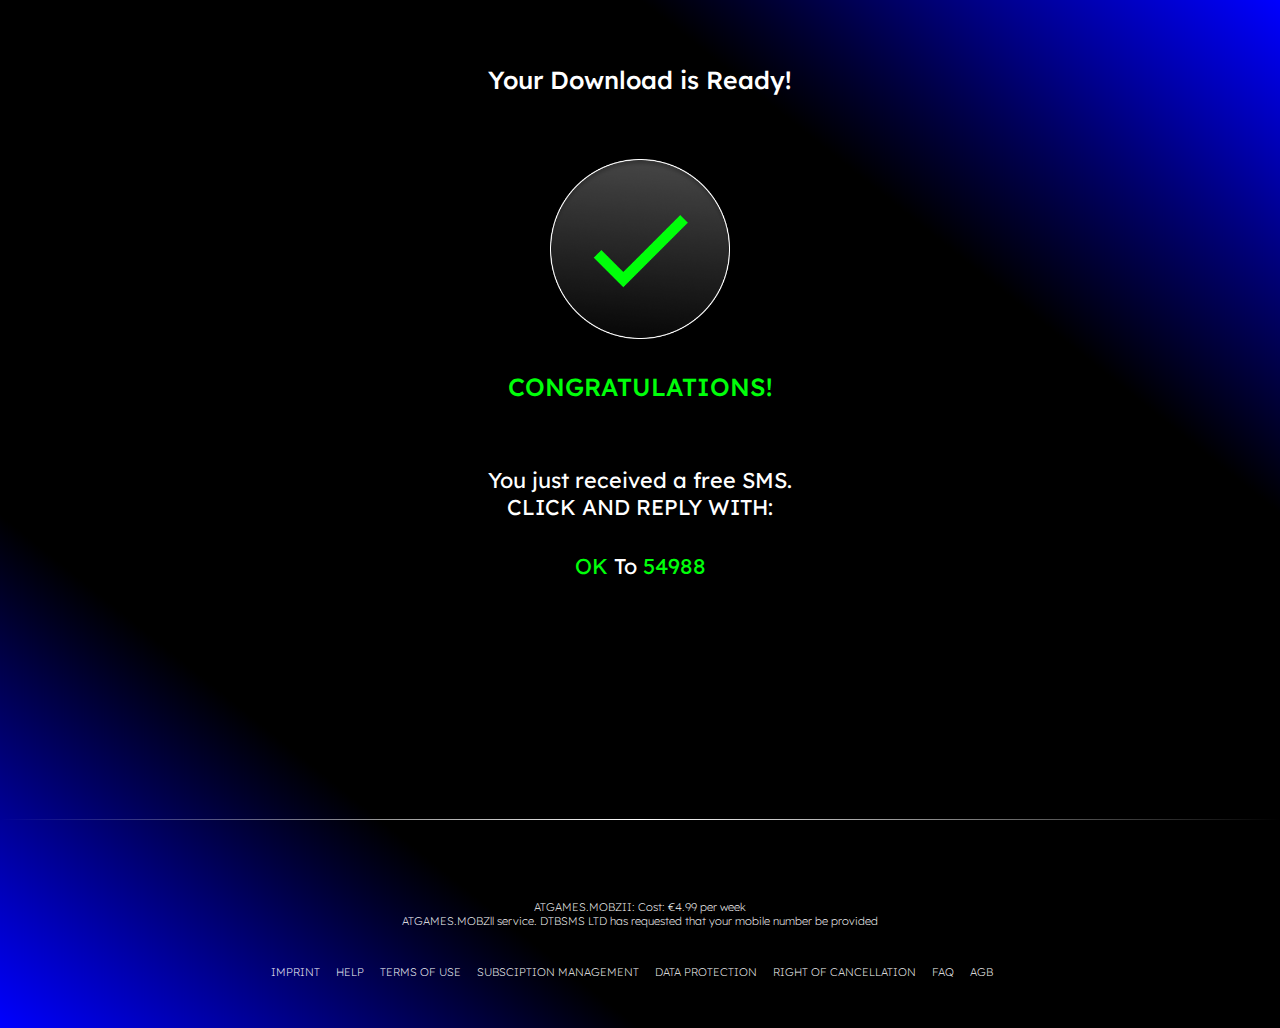
<file: secondpage.html>
<!DOCTYPE html>
<html lang="en">
<head>
    <meta charset="UTF-8">
    <meta name="viewport" content="width=device-width, initial-scale=1.0">
    <title>AT 2nd Page</title>
    <link rel="stylesheet" href="secondpagestyle.css">
    <linkhref="https://cdn.jsdelivr.net/npm/remixicon@4.1.0/fonts/remixicon.css" rel="stylesheet"/>
    <link rel="preconnect" href="https://fonts.googleapis.com">
    <link rel="preconnect" href="https://fonts.gstatic.com" crossorigin>
    <link href="https://fonts.googleapis.com/css2?family=Lexend:wght@100..900&display=swap" rel="stylesheet">
</head>
<body>
    <div class="heading">Your Download is Ready!</div>
    <div class="icon"><img src="img/Group 1707478687.png" alt=""><span class="congo">CONGRATULATIONS!</span></div>
    <div class="sms">You just received a free SMS.<br>CLICK AND REPLY WITH:</div>
    <div class="ok"><span>OK</span> To <span>54988</span></div>
    <div class="hrline"></div>
    <footer>
        <div class="footer">
        <p class="ftln1">ATGAMES.MOBZII: Cost: €4.99 per week</p>
        <p>ATGAMES.MOBZll service. DTBSMS LTD has requested that your mobile number be provided</p>
        </div>
        <div class="links"><ul><li><a href="#">Imprint</a></li><li><a href="#">Help</a></li><li><a href="#">Terms of use</a></li><li><a href="#">Subsciption Management
        </a></li><li><a href="#">Data Protection</a></li><li><a href="#">Right of Cancellation</a></li><li><a href="#">Faq</a></li><li><a href="#">Agb</a></li></ul>
        </div>
    </footer>

</body>
</html>
</file>
<file: secondpagestyle.css>
*{
    margin: 0;
    padding: 0;
    color: white;
    font-family: "Lexend", sans-serif;
    font-optical-sizing: auto;
    font-style: normal;
}
span{
    color: #00FF0A;
}
body{
    background:linear-gradient(to bottom left, blue, black,black, black, blue);
}
.heading{
    font-size: 1.25rem;
    font-size: clamp(1.25rem, 1.15rem + 0.5vw, 1.75rem);
    font-weight: 500;
    margin-top: 4rem;
    text-align: center;
}
.congo{
    font-size: 1.25rem;
    font-size: clamp(1.25rem, 1.15rem + 0.5vw, 1.75rem);
    font-weight: 500;
}
.sms{
    font-size: 1.125rem;
    font-size: clamp(1.125rem, 1.05rem + 0.375vw, 1.5rem);
}
.ok{
    font-size: 1.125rem;
    font-size: clamp(1.125rem, 1.05rem + 0.375vw, 1.5rem);
}
.icon{
    margin-top: 4rem;
    display: flex;
    flex-direction: column;
    gap: 2rem;
    align-items: center;
    justify-content: center;
}

.icon img{
    height: 20vh;
}
.sms{
    margin-top: 4rem;
    text-align: center;
}
.ok{
    margin-top: 2rem;
    text-align: center;
}
.hrline{
    display: flex;
    margin-top: 15rem;
    height: 1px;
    background: linear-gradient(to right, rgba(255, 255, 255, 0), white, rgba(255, 255, 255, 0));
}
.footer{
    font-size: clamp(0.625rem, 0.6rem + 0.125vw, 0.75rem);
    font-weight: 200;
    padding: 5rem 2rem 2rem 2rem;
    text-align: center;
}
ul li{
    margin-right: 1rem;
    display: inline-flex;
    text-align: center;
    align-items: center;
    justify-content: center;
    font-size: 0.625rem;
    font-size: clamp(0.625rem, 0.6rem + 0.125vw, 0.75rem);
    font-weight: 200;
    text-decoration: none;
}
.links{
    justify-content: center;
    text-align: center;
    margin-bottom: 3rem;
}
ul li a{
    text-decoration: none;
    text-transform: uppercase;
}
</file>
